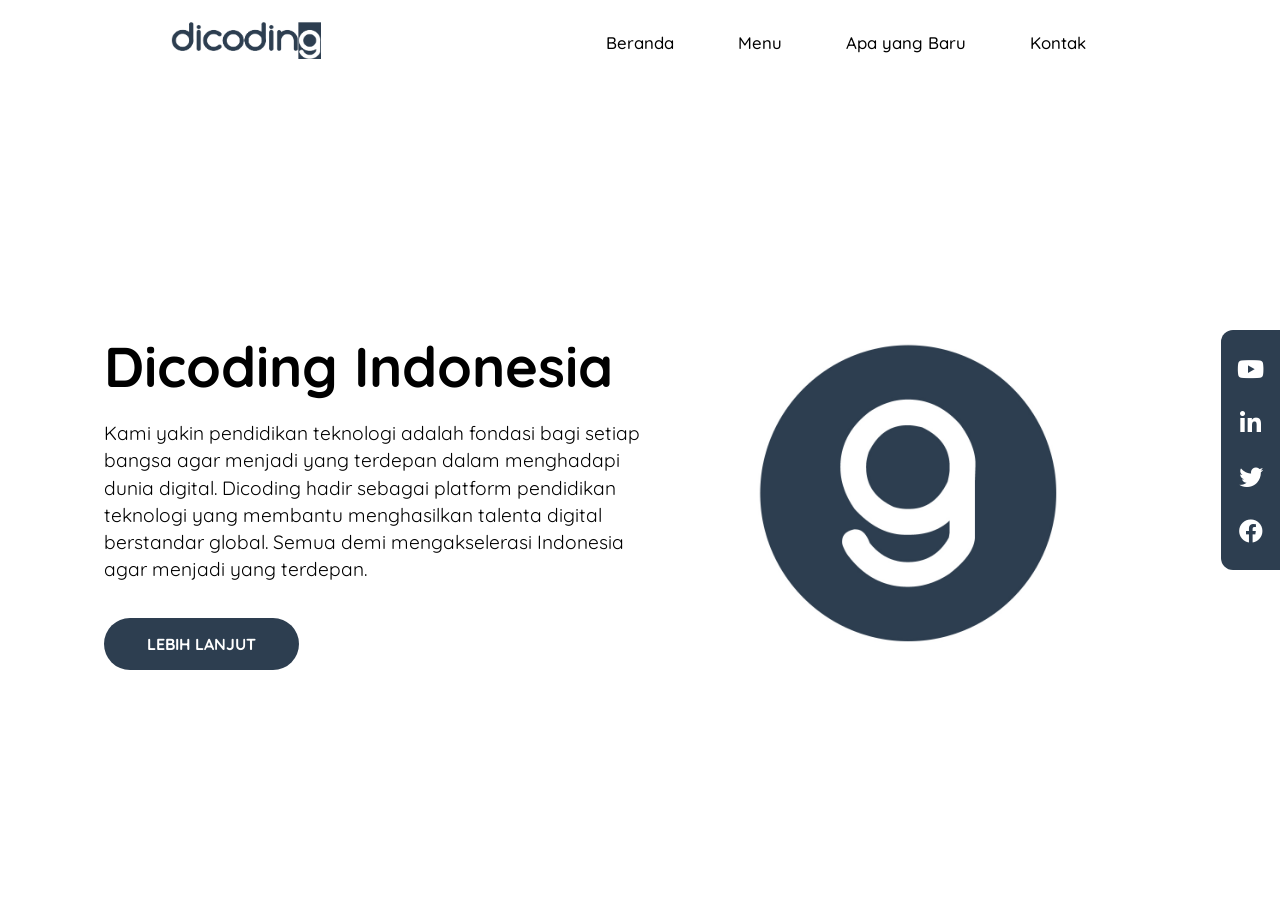
<file: landing-page-dicoding-images/index.html>
<!DOCTYPE html><html>
    <head>
    <meta charset="utf-8" />
    <meta name="viewport" content="width=device-width, initial-scale=1.0" />
    <title>Landing Page Dicoding</title>
    <!-- My Own CSS -->
    <link rel="stylesheet" href="css/app.css" />

    <!-- Google Font -->
    <link rel="preconnect" href="https://fonts.googleapis.com">
    <link rel="preconnect" href="https://fonts.gstatic.com" crossorigin>
    <link href="https://fonts.googleapis.com/css2?family=Quicksand:wght@300..700&display=swap" rel="stylesheet">
    <!-- Font Awesome 5.15.4 -->
    <link
    rel="stylesheet"
    href="https://cdnjs.cloudflare.com/ajax/libs/font-awesome/5.15.4/css/all.min.css"
    integrity="sha512-1ycn6IcaQQ40/MKBW2W4Rhis/DbILU74C1vSrLJxCq57o941Ym01SwNsOMqvEBFlcgUa6xLiPY/NS5R+E6ztJQ=="
    crossorigin="anonymous"
    referrerpolicy="no-referrer"
    >
</head>
<body>
    <header class="navbar-container">
        <div class="logo">
        <img src="img/dicoding-header-logo.png" alt="Dicoding Indonesia">
    </div>
    <nav class="nav-list">
        <ul>
        <li><a href="#">Beranda</a></li>
        <li><a href="#">Menu</a></li>
        <li><a href="#">Apa yang Baru</a></li>
        <li><a href="#">Kontak</a></li>
        </ul>
    </nav>
    </header>
    <main>
    <div class="content">
        <div class="content-description">
        <h1 class="title">Dicoding Indonesia</h1>
        <p>
            Kami yakin pendidikan teknologi adalah fondasi bagi setiap bangsa agar menjadi yang
            terdepan dalam menghadapi dunia digital. Dicoding hadir sebagai platform pendidikan
            teknologi yang membantu menghasilkan talenta digital berstandar global. Semua demi
            mengakselerasi Indonesia agar menjadi yang terdepan.
        </p>
        <button>Lebih lanjut</button>
        </div>
        <div class="content-image">
        <img src="img/circle-g.jpg" alt="Dicoding Indonesia" />
        </div>
    </div>
    <aside>
        <div class="social-media">
        <ul>
            <li><a href="#"><i class="fab fa-youtube"></i></a></li>
            <li><a href="#"><i class="fab fa-linkedin-in"></i></a></li>
            <li><a href="#"><i class="fab fa-twitter"></i></a></li>
            <li><a href="#"><i class="fab fa-facebook"></i></a></li>
        </ul>
        </div>
    </aside>
    </main>
</body>
</html>
</file>
<file: landing-page-dicoding-images/css/app.css>
*,
*::before,
*::after {
box-sizing: border-box;
}
body {
    font-family: 'Quicksand', sans-serif;
    height: 100vh;
    margin: 0;
    display: flex;
    flex-direction: column;
}
header.navbar-container {
    width: 100%;
    max-width: 1200px;
    padding-block: 1rem;
    margin-inline: auto;
    display: flex;
    justify-content: space-around;
    align-items: center;
    z-index: 9999;
}
header.navbar-container .logo img {
    width: 150px;
}
header.navbar-container .nav-list ul {
    padding-left: 0;
    display: flex;
    justify-content: center;
    gap: 2rem 1rem;
}
header.navbar-container .nav-list li {
    list-style-type: none;
}
header.navbar-container .nav-list li a {
    padding: 0.5rem 1.5rem;
    border-radius: 999px;
    text-decoration: none;
    font-size: 1.05rem;
    font-weight: 500;
    color: black;
    transition: all 0.2s ease-in-out;
}
header.navbar-container .nav-list li:hover a {
    background-color: #425c77;
    color: white;
}
main {
    flex: 1;
    width: 100%;
    max-width: 1200px;
    margin-inline: auto;
    padding: 2rem 4rem;
    display: flex;
    align-items: center;
}
main .content {
    flex: 1;
    display: flex;
    align-items: center;
}
main .content .content-description {
    flex: 1 1;
}
main .content .content-description .title {
    margin-block: 1rem;
    font-size: 3.5rem;
}
main .content .content-description p {
    font-size: 1.2rem;
    line-height: 1.7rem;
}
main .content .content-description button {
padding: 0.8rem 2.5rem;
border: 3px solid transparent;
border-radius: 999px;
margin-block-start: 1rem;
background-color: #2d3e50;
font-family: 'Quicksand', sans-serif;
text-transform: uppercase;
font-size: 1rem;
font-weight: 700;
color: white;
cursor: pointer;
transition: all 0.15s ease-in;
}
main .content .content-description button:hover {
border: 3px solid #2d3e50;
background-color: transparent;
color: #2d3e50;
}
main .content .content-image {
flex: 1;
display: flex;
}
main .content .content-image img {
width: 300px;
min-width: 250px;
margin: auto;
}
main aside {
position: fixed;
inset-block: 0;
inset-inline-end: 0;
}
main aside .social-media {
height: 100%;
display: flex;
}
main aside .social-media ul {
padding: 1.5rem 1rem;
border-top-left-radius: 12px;
border-bottom-left-radius: 12px;
margin: auto;
background-color: #2d3e50;
display: flex;
    flex-flow: column nowrap;
align-items: center;
justify-content: center;
gap: 1.5rem;
}
main aside .social-media li {
list-style-type: none;
}
main aside .social-media li a {
text-decoration: none;
font-size: 1.5rem;
color: white;
transition: all 0.1s ease-in-out;
}
main aside .social-media li a:hover {
color: #89b0d9;
}
@media screen and (max-width: 768px) {
    header.navbar-container {
    flex-direction: column;
    }
    header.navbar-container .nav-list ul {
    flex-wrap: wrap;
    column-gap: 0.5rem;
    }
    main {
    padding: 1rem 3rem;
    }
    main .content {
    flex-direction: column;
    gap: 2rem;
    }
    main .content .content-description .title {
    font-size: 3rem;
    }
    main .content .content-description p {
    font-size: 1rem;
    }
    main .content .content-image {
    order: -1;
    }
}
</file>
